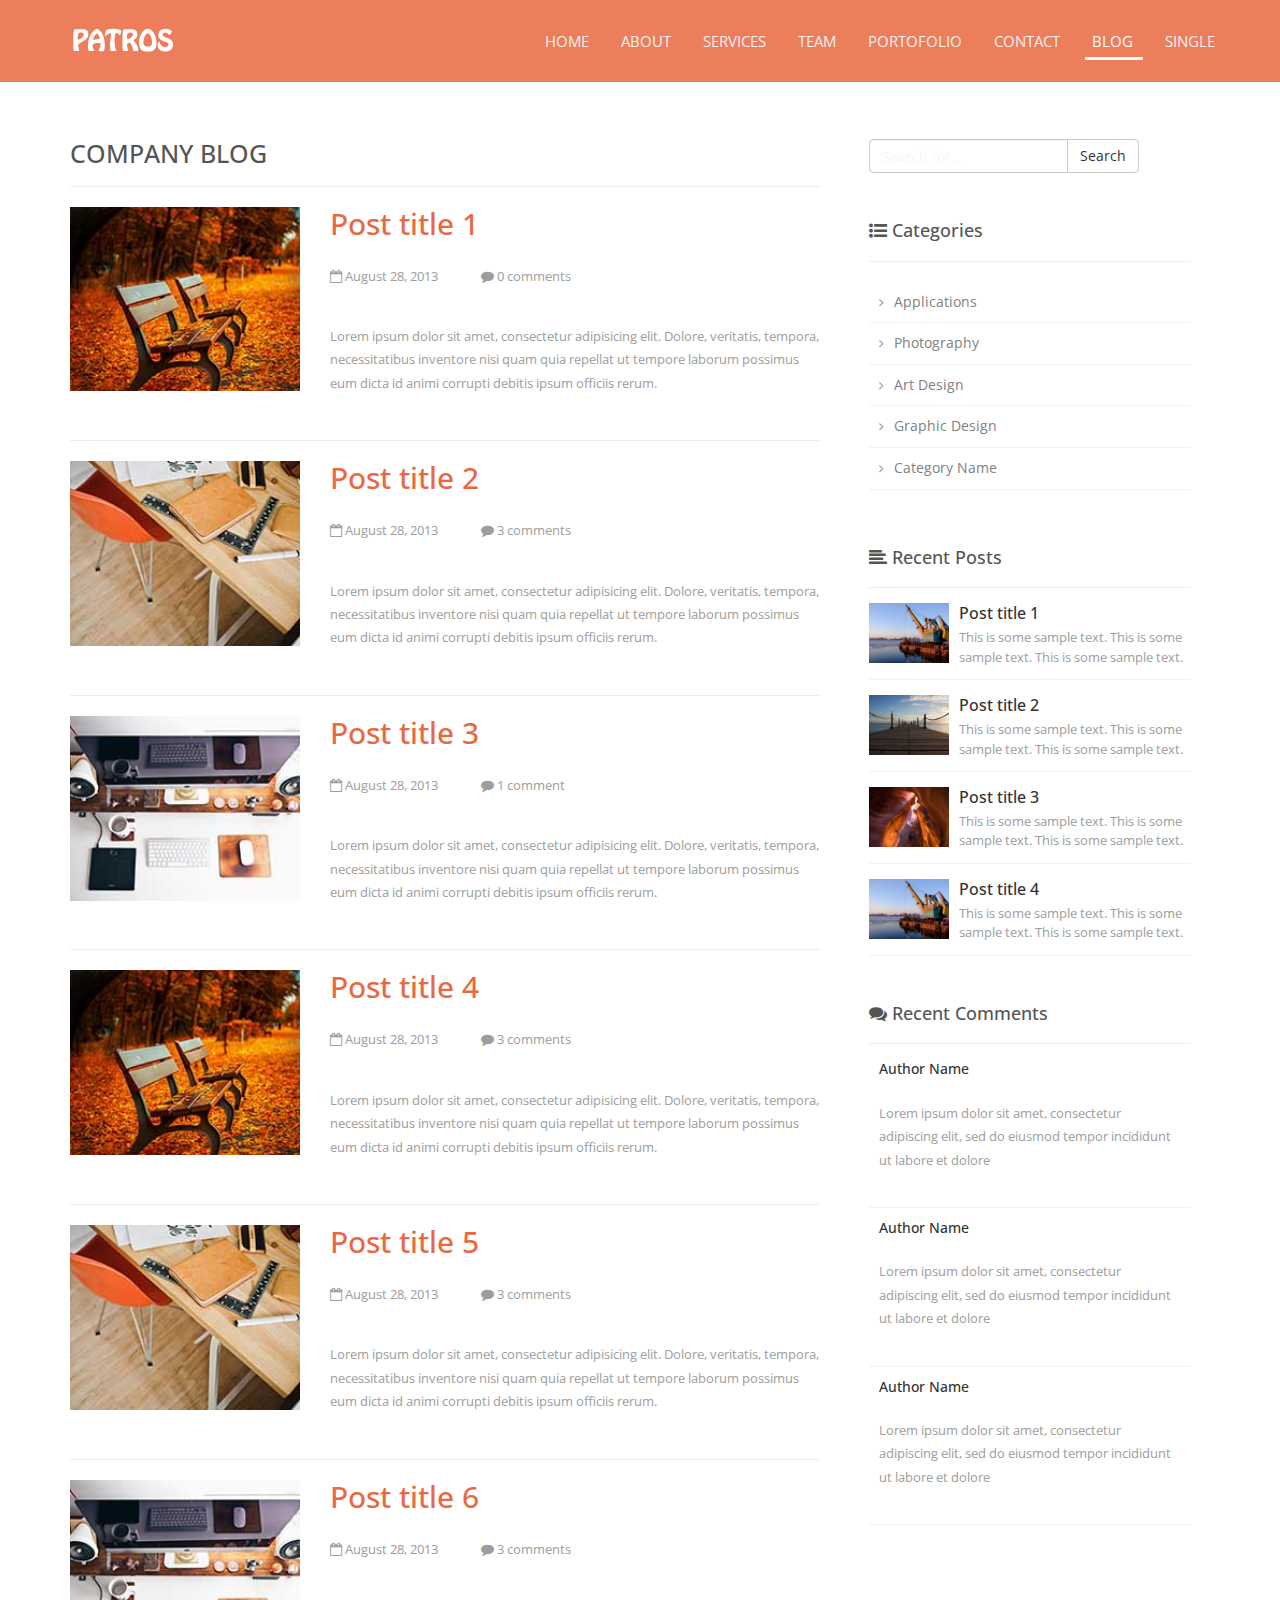
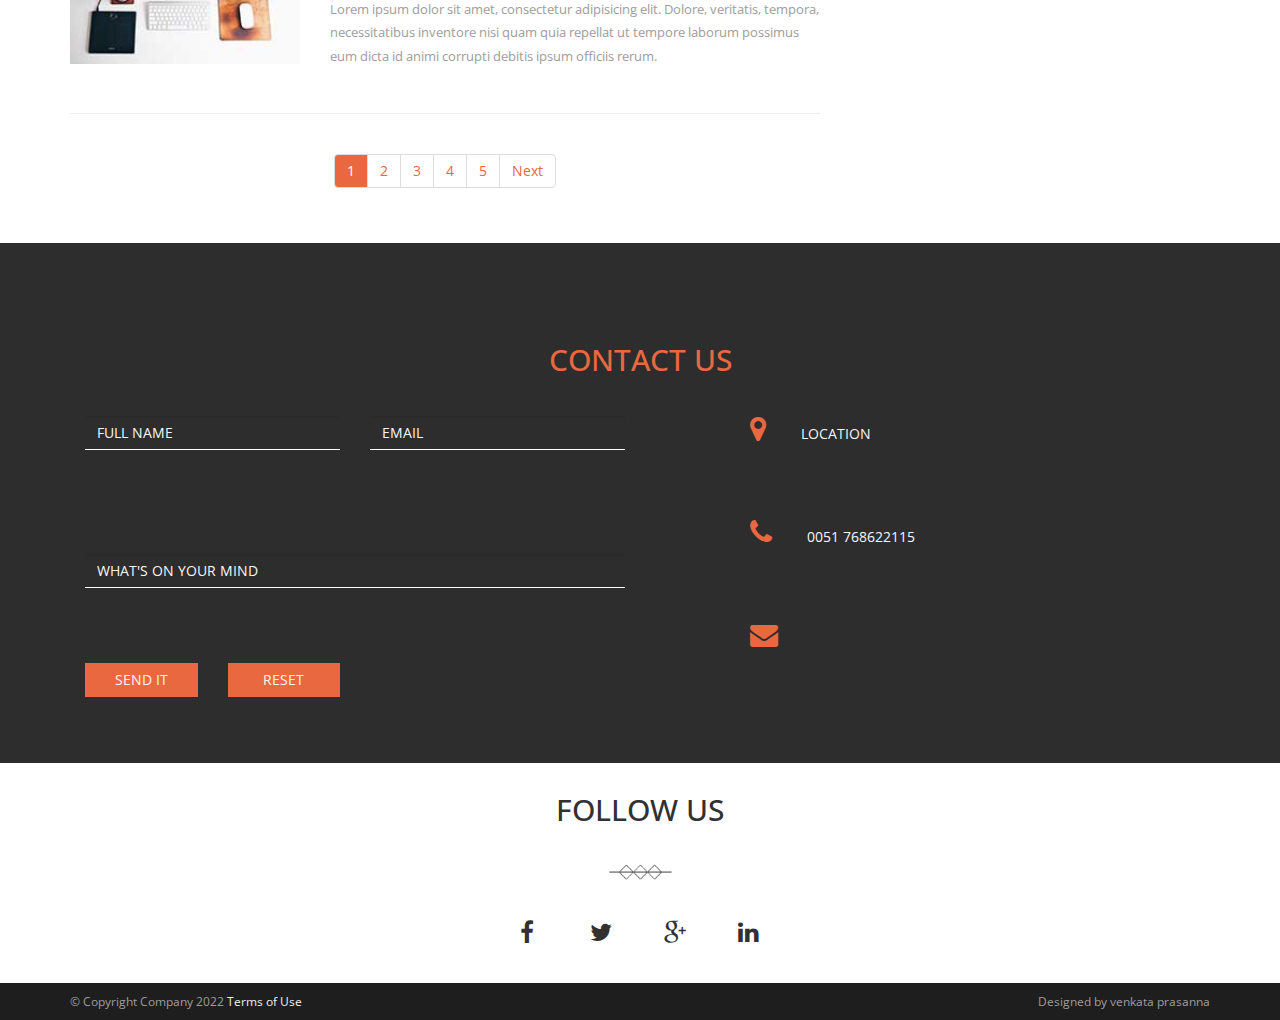
<file: blog.html>
<!DOCTYPE html>
<html lang="en">

	<head>
		<meta charset="utf-8">
		<meta http-equiv="X-UA-Compatible" content="IE=edge">
		<meta name="viewport" content="width=device-width, initial-scale=1">
		<meta name="description" content="">
		<meta name="author" content="">

        <title>PATROS - HTML5 FREE TEMPLATE</title>

        <!-- Bootstrap Core CSS -->

        <link href="css/bootstrap.min.css" rel="stylesheet">

        <!-- Custom Fonts -->
        <link href="font-awesome/css/font-awesome.min.css" rel="stylesheet" type="text/css">

        <!-- Custom CSS -->
		<link rel="stylesheet" href="css/patros.css" >
        
       

	</head>

	<body data-spy="scroll">
		<!-- Navigation -->
		<nav class="navbar navbar-inverse navbar-fixed-top">
			<div class="container">
				<div class="navbar-header">
					<button type="button" class="navbar-toggle" data-toggle="collapse" data-target="#bs-example-navbar-collapse-1">
						<span class="sr-only">Toggle navigation</span>
						<span class="icon-bar"></span>
						<span class="icon-bar"></span>
						<span class="icon-bar"></span>
					</button>
					<a class="navbar-brand" href="index.html"><img src="images/logo.png" alt="company logo"/></a>
				</div>
				<div class="collapse navbar-collapse" id="bs-example-navbar-collapse-1">
					<ul class="nav navbar-nav navbar-right custom-menu">
						<li><a href="index.html#home">Home</a></li>
						<li><a href="index.html#about">About</a></li>
						<li><a href="index.html#services">Services</a></li>
						<li><a href="index.html#meet-team">Team</a></li>
						<li><a href="index.html#portfolio1">Portofolio</a></li>
						<li><a href="index.html#contact">Contact</a></li>
						<li class="active"><a href="blog.html">Blog</a></li>
						<li><a href="single-post.html">Single</a></li>
					</ul>
				</div>
			</div>
		</nav>

		<!-- Page Content -->
		<section class="container blog">
			<div class="row">
		        <!-- Blog Column -->
		        <div class="col-md-8">
		            <h1 class="page-header sidebar-title">
		                Company Blog
		            </h1>
		            <!-- First Blog Post -->
		            <div class="row blogu">
		                <div class="col-sm-4 col-md-4 ">
		                    <div class="blog-thumb">
		                        <a href="single-post.html">
		                            <img class="img-responsive" src="images/blog-photo1.jpg" alt="photo">
		                        </a>
		                    </div>
		                </div>
		                <div class="col-sm-8 col-md-8">
		                    <h2 class="blog-title">
		                        <a href="single-post.html">Post title 1</a>
		                    </h2>
		                    <p><i class="fa fa-calendar-o"></i>  August 28, 2013 
		                        <span class="comments-padding"></span>
		                        <i class="fa fa-comment"></i> 0 comments
		                    </p>
		                    <p>Lorem ipsum dolor sit amet, consectetur adipisicing elit. Dolore, veritatis, tempora, necessitatibus inventore nisi quam quia repellat ut tempore laborum possimus eum dicta id animi corrupti debitis ipsum officiis rerum.</p>
		                </div>
		            </div>
		            <hr>
		            <!-- Second Blog Post -->
		            <div class="row">
		                <div class="col-sm-4 col-md-4">
		                    <div class="blog-thumb">
		                        <a href="single-post.html">
		                            <img class="img-responsive" src="images/blog-photo2.jpg" alt="photo">
		                        </a>
		                    </div>
		                </div>
		                <div class="col-sm-8 col-md-8">
		                    <h2 class="blog-title">
		                        <a href="single-post.html">Post title 2</a>
		                    </h2>
		                    <p><i class="fa fa-calendar-o"></i> August 28, 2013 
		                       <span class="comments-padding"></span>
		                       <i class="fa fa-comment"></i> 3 comments
		                    </p>
		                    <p>Lorem ipsum dolor sit amet, consectetur adipisicing elit. Dolore, veritatis, tempora, necessitatibus inventore nisi quam quia repellat ut tempore laborum possimus eum dicta id animi corrupti debitis ipsum officiis rerum.</p>
		                </div>
		            </div>
		            <hr>
		            <!-- Third Blog Post -->
		            <div class="row">
		                <div class="col-sm-4 col-md-4">
		                    <div class="blog-thumb">
		                        <a href="single-post.html">
		                        <img class="img-responsive" src="images/blog-photo3.jpg" alt="photo">
		                        </a>
		                    </div>
		                </div>
		                <div class="col-sm-8 col-md-8">
		                    <h2 class="blog-title">
		                        <a href="single-post.html">Post title 3</a>
		                    </h2>
		                    <p><i class="fa fa-calendar-o"></i>  August 28, 2013 
		                        <span class="comments-padding"></span>
		                        <i class="fa fa-comment"></i> 1 comment
		                    </p>
		                    <p>Lorem ipsum dolor sit amet, consectetur adipisicing elit. Dolore, veritatis, tempora, necessitatibus inventore nisi quam quia repellat ut tempore laborum possimus eum dicta id animi corrupti debitis ipsum officiis rerum.</p>
		                </div>
		            </div>
		            <hr>
		            <!-- Fourth Blog Post -->
		            <div class="row">
		                <div class="col-sm-4 col-md-4">
		                    <div class="blog-thumb">
		                        <a href="single-post.html">
		                            <img class="img-responsive" src="images/blog-photo1.jpg" alt="photo">
		                        </a>
		                    </div>
		                </div>
		                <div class="col-sm-8 col-md-8">
		                    <h2 class="blog-title">
		                        <a href="single-post.html">Post title 4</a>
		                    </h2>
		                    <p><i class="fa fa-calendar-o"></i> August 28, 2013 
		                       <span class="comments-padding"></span>
		                       <i class="fa fa-comment"></i> 3 comments
		                    </p>
		                    <p>Lorem ipsum dolor sit amet, consectetur adipisicing elit. Dolore, veritatis, tempora, necessitatibus inventore nisi quam quia repellat ut tempore laborum possimus eum dicta id animi corrupti debitis ipsum officiis rerum.</p>
		                </div>
		            </div>

		             <hr>
		            <!-- Fifth Blog Post -->
		            <div class="row">
		                <div class="col-sm-4 col-md-4">
		                    <div class="blog-thumb">
		                        <a href="single-post.html">
		                            <img class="img-responsive" src="images/blog-photo2.jpg" alt="photo">
		                        </a>
		                    </div>
		                </div>
		                <div class="col-sm-8 col-md-8">
		                    <h2 class="blog-title">
		                        <a href="single-post.html">Post title 5</a>
		                    </h2>
		                    <p><i class="fa fa-calendar-o"></i> August 28, 2013 
		                       <span class="comments-padding"></span>
		                       <i class="fa fa-comment"></i> 3 comments
		                    </p>
		                    <p>Lorem ipsum dolor sit amet, consectetur adipisicing elit. Dolore, veritatis, tempora, necessitatibus inventore nisi quam quia repellat ut tempore laborum possimus eum dicta id animi corrupti debitis ipsum officiis rerum.</p>
		                </div>
		            </div>

		             <hr>
		            <!-- Six Blog Post -->
		            <div class="row">
		                <div class="col-sm-4 col-md-4">
		                    <div class="blog-thumb">
		                        <a href="single-post.html">
		                            <img class="img-responsive" src="images/blog-photo3.jpg" alt="photo">
		                        </a>
		                    </div>
		                </div>
		                <div class="col-sm-8 col-md-8">
		                    <h2 class="blog-title">
		                        <a href="single-post.html">Post title 6</a>
		                    </h2>
		                    <p><i class="fa fa-calendar-o"></i> August 28, 2013 
		                       <span class="comments-padding"></span>
		                       <i class="fa fa-comment"></i> 3 comments
		                    </p>
		                    <p>Lorem ipsum dolor sit amet, consectetur adipisicing elit. Dolore, veritatis, tempora, necessitatibus inventore nisi quam quia repellat ut tempore laborum possimus eum dicta id animi corrupti debitis ipsum officiis rerum.</p>
		                </div>
		            </div>
		            


		            <hr>
		            <div class="text-center"> 
		                <ul class="pagination"> 
		                    <li class="active"> <a href="#">1</a> </li> 
		                    <li> <a href="#">2</a> </li> 
		                    <li> <a href="#">3</a> </li> 
		                    <li> <a href="#">4</a> </li> 
		                    <li> <a href="#">5</a> </li> 
		                    <li> <a href="#">Next</a> </li> 
		                </ul> 
		            </div>
		        </div>
		            <!-- Blog Sidebar Column -->
		            <aside class="col-md-4 sidebar-padding">
		                <div class="blog-sidebar">
		                    <div class="input-group searchbar">
		                        <input type="text" class="form-control searchbar" placeholder="Search for...">
		                        <span class="input-group-btn">
		                        <button class="btn btn-default" type="button">Search</button>
		                        </span>
		                    </div><!-- /input-group -->
		                </div>
		                <!-- Blog Categories -->
		                <div class="blog-sidebar">
		                    <h4 class="sidebar-title"><i class="fa fa-list-ul"></i> Categories</h4>
		                    <hr>
		                    <ul class="sidebar-list">
		                        <li><a href="#">Applications</a></li>
		                        <li><a href="#">Photography</a></li>
		                        <li><a href="#">Art Design</a></li>
		                        <li><a href="#">Graphic Design</a></li>
		                        <li><a href="#">Category Name</a></li>
		                    </ul>
		                </div>
		                <!-- Recent Posts -->
		                <div class="blog-sidebar">
		                    <h4 class="sidebar-title"><i class="fa fa-align-left"></i> Recent Posts</h4>
		                    <hr style="margin-bottom: 5px;">

		                    <div class="media">
		                        <a class="pull-left" href="#">
		                            <img class="img-responsive media-object" src="images/blog1.jpg" alt="Media Object">
		                        </a>
		                        <div class="media-body">
		                            <h4 class="media-heading"><a href="#">Post title 1</a></h4>
		                            This is some sample text. This is some sample text. This is some sample text.
		                        </div>
		                    </div>

		                    <div class="media">
		                        <a class="pull-left" href="#">
		                            <img class="img-responsive media-object" src="images/blog2.jpg" alt="Media Object">
		                        </a>
		                        <div class="media-body">
		                            <h4 class="media-heading"><a href="#">Post title 2</a></h4>
		                            This is some sample text. This is some sample text. This is some sample text.
		                        </div>
		                    </div>

		                    <div class="media">
		                        <a class="pull-left" href="#">
		                            <img class="img-responsive media-object" src="images/blog3.jpg" alt="Media Object">
		                        </a>
		                        <div class="media-body">
		                            <h4 class="media-heading"><a href="#">Post title 3</a></h4>
		                            This is some sample text. This is some sample text. This is some sample text.
		                        </div>
		                    </div>
		                    <div class="media">
		                        <a class="pull-left" href="#">
		                            <img class="img-responsive media-object" src="images/blog1.jpg" alt="Media Object">
		                        </a>
		                        <div class="media-body">
		                            <h4 class="media-heading"><a href="#">Post title 4</a></h4>
		                            This is some sample text. This is some sample text. This is some sample text.
		                        </div>
		                    </div>
		                </div>

		                <div class="blog-sidebar">
		                    <h4 class="sidebar-title"><i class="fa fa-comments"></i> Recent Comments</h4>
		                    <hr style="margin-bottom: 5px;">
		                     <ul class="sidebar-list">
		                        <li><h5 class="blog-title">Author Name</h5><p>Lorem ipsum dolor sit amet, consectetur adipiscing elit, sed do eiusmod tempor incididunt ut labore et dolore</p>
		                        </li>
		                        <li><h5 class="blog-title">Author Name</h5><p>Lorem ipsum dolor sit amet, consectetur adipiscing elit, sed do eiusmod tempor incididunt ut labore et dolore</p>
		                        </li>
		                        <li><h5 class="blog-title">Author Name</h5><p>Lorem ipsum dolor sit amet, consectetur adipiscing elit, sed do eiusmod tempor incididunt ut labore et dolore</p>
		                        </li>
							</ul>
						</div>

					</aside>
				</div>
		    </section>

        
		<section id="contact">
			<div class="container"> 
				<div class="row">
					<div class="col-md-12">
						<div class="col-lg-12">
							<div class="text-center color-elements">
							<h2>Contact Us</h2>
							</div>
						</div>
						<div class="col-lg-6 col-md-8">
							<form class="inline" id="contactForm" method="post" >
								<div class="row">
									<div class="col-sm-6 height-contact-element">
										<div class="form-group">
											<input type="text" name="first_name" class="form-control custom-labels" id="name" placeholder="FULL NAME" required data-validation-required-message="Please write your name!"/>
											<p class="help-block text-danger"></p>
										</div>
									</div>
									<div class="col-sm-6 height-contact-element">
										<div class="form-group">
											<input type="email" name="email" class="form-control custom-labels" id="email" placeholder="EMAIL" required data-validation-required-message="Please write your email!"/>
											<p class="help-block text-danger"></p>
										</div>
									</div>
									<div class="col-sm-12 height-contact-element">
										<div class="form-group">
											<input type="text" name="message" class="form-control custom-labels" id="message" placeholder="WHAT'S ON YOUR MIND" required data-validation-required-message="Please write a message!"/>
										</div>
									</div>
									<div class="col-sm-3 col-xs-6 height-contact-element">
										<div class="form-group">
											<input type="submit" class="btn btn-md btn-custom btn-noborder-radius" value="Send It"/>
										</div>
									</div>
									<div class="col-sm-3 col-xs-6 height-contact-element">
										<div class="form-group">
											<button type="button" class="btn btn-md btn-noborder-radius btn-custom" name="reset">RESET
											</button>
										</div>
									</div>
									<div class="col-sm-3 col-xs-6 height-contact-element">
										<div class="form-group">
											<div id="response_holder"></div>
										</div>
									</div>
									<div class="col-sm-12 contact-msg">
									<div id="success"></div>
									</div>
								</div>
							</form>
						</div>
						<div class="col-lg-5 col-md-3 col-lg-offset-1 col-md-offset-1">
							<div class="row">
								<div class="col-md-12 height-contact-element">
									<div class="form-group">
										<i class="fa fa-2x fa-map-marker"></i>
										<span class="text">LOCATION</span>
									</div>
								</div>
								<div class="col-md-12 height-contact-element">
									<div class="form-group">
										<i class="fa fa-2x fa-phone"></i>
										<span class="text">0051 768622115</span>
									 </div>
								 </div>
								<div class="col-md-12 height-contact-element">    
									<div class="form-group">
										<i class="fa fa-2x fa-envelope"></i>
										<span class="text"></span>
									</div>
								</div>
							</div>
						</div>
					</div>
				</div>
			</div>
		</section>

		<section id="follow-us">
			<div class="container"> 
				<div class="text-center height-contact-element">
					<h2>FOLLOW US</h2>
				</div>
				<img class="img-responsive displayed" src="images/short.png" alt="short" />
				<div class="text-center height-contact-element">
					<ul class="list-unstyled list-inline list-social-icons">
						<li class="active"><a href="#"><i class="fa fa-facebook social-icons"></i></a></li>
						<li><a href="#"><i class="fa fa-twitter social-icons"></i></a></li>
						<li><a href="#"><i class="fa fa-google-plus social-icons"></i></a></li>
						<li><a href="#"><i class="fa fa-linkedin social-icons"></i></a></li>
					</ul>
				</div>
			</div>
		</section>

		<footer id="footer">
			<div class="container">
				<div class="row myfooter">
					<div class="col-sm-6"><div class="pull-left">
					© Copyright Company 2022  <a href="#">Terms of Use</a>
					</div></div>
					<div class="col-sm-6">
						<div class="pull-right">Designed by venkata prasanna</div>
					</div>
				</div>
			</div>
		</footer>


        <!-- jQuery -->
        <script src="js/jquery.js"></script>
        <!-- Bootstrap Core JavaScript -->
        <script src="js/bootstrap.min.js"></script>


        <!--Jquery Smooth Scrolling-->
        <script>
            $(document).ready(function(){
                $('.custom-menu a[href^="#"], .intro-scroller .inner-link').on('click',function (e) {
                    e.preventDefault();

                    var target = this.hash;
                    var $target = $(target);

                    $('html, body').stop().animate({
                        'scrollTop': $target.offset().top
                    }, 900, 'swing', function () {
                        window.location.hash = target;
                    });
                });

                $('a.page-scroll').bind('click', function(event) {
                    var $anchor = $(this);
                    $('html, body').stop().animate({
                        scrollTop: $($anchor.attr('href')).offset().top
                    }, 1500, 'easeInOutExpo');
                    event.preventDefault();
                });

               $(".nav a").on("click", function(){
                     $(".nav").find(".active").removeClass("active");
                    $(this).parent().addClass("active");
            	});

                $('body').append('<div id="toTop" class="btn btn-primary color1"><span class="glyphicon glyphicon-chevron-up"></span></div>');
                    $(window).scroll(function () {
                        if ($(this).scrollTop() != 0) {
                            $('#toTop').fadeIn();
                        } else {
                            $('#toTop').fadeOut();
                        }
                    }); 
                $('#toTop').click(function(){
                    $("html, body").animate({ scrollTop: 0 }, 700);
                    return false;
                });

            });
        </script>

    </body>
</html>
</file>
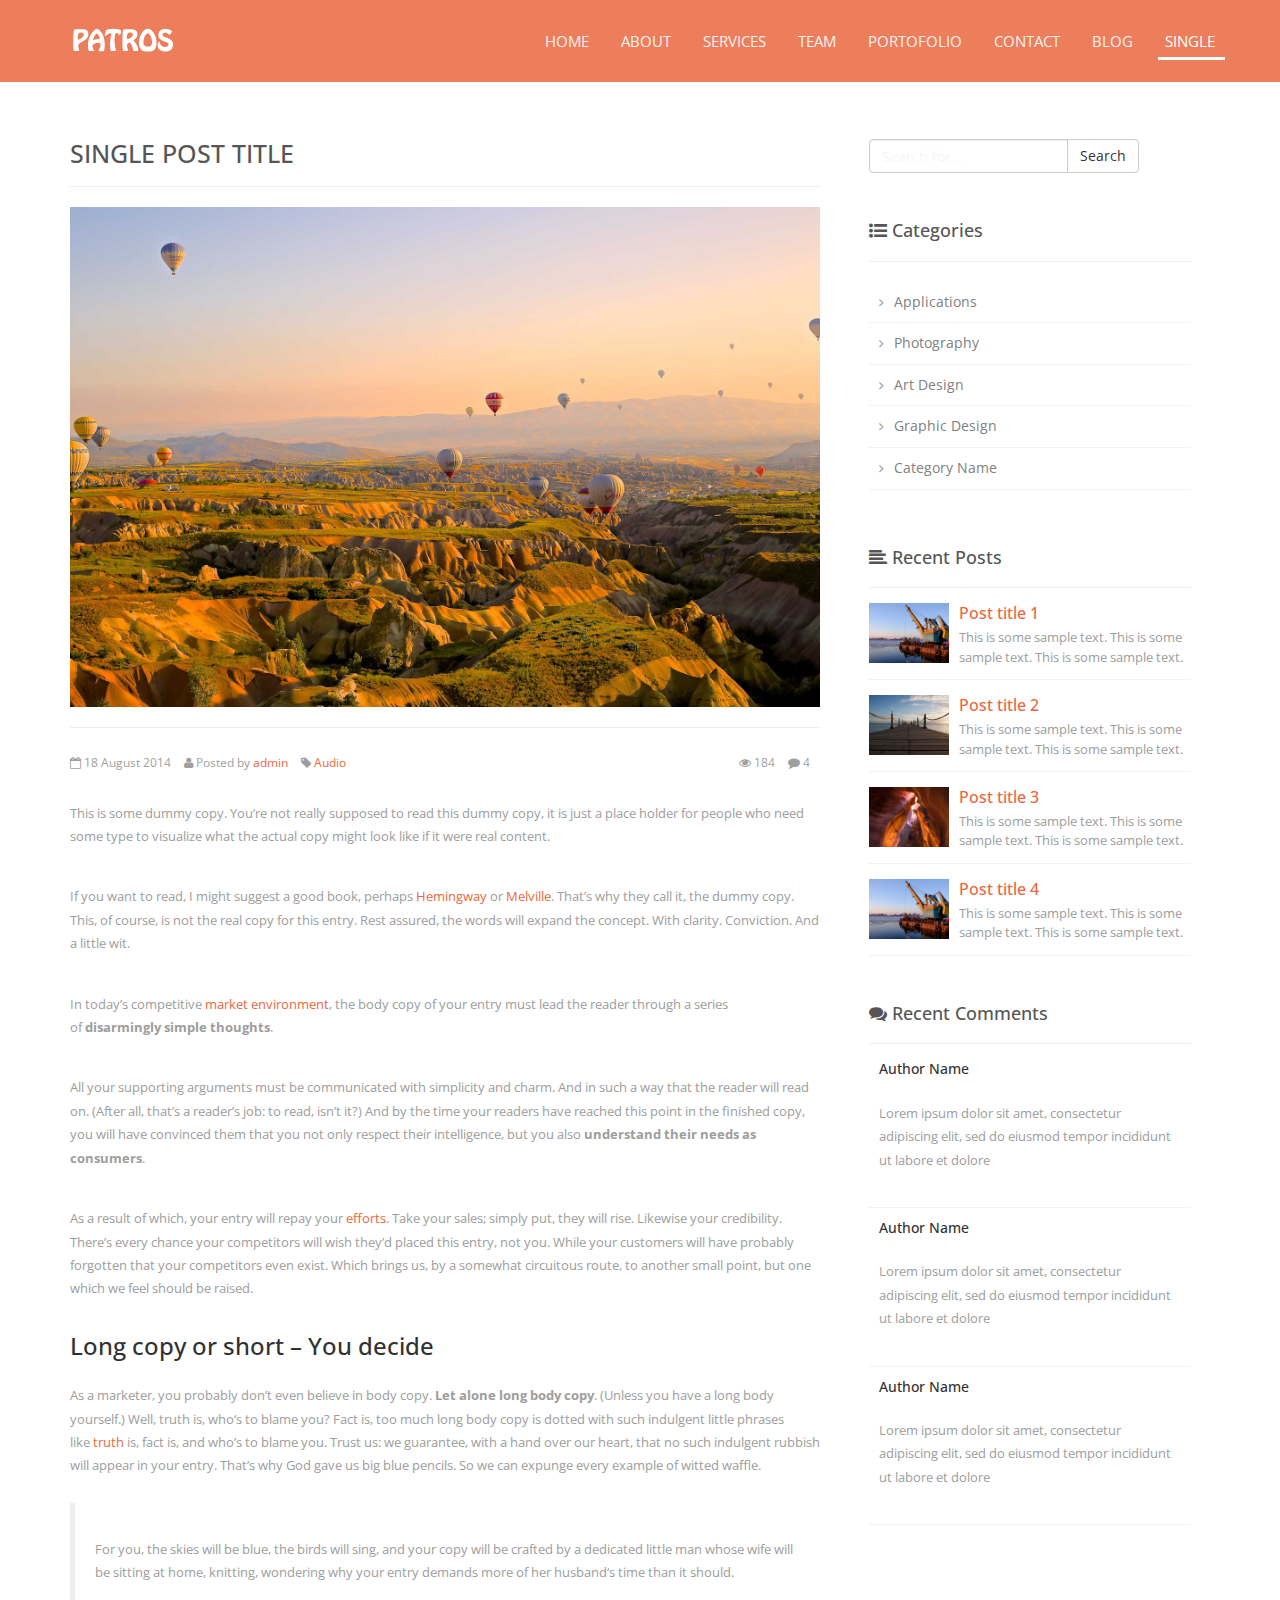
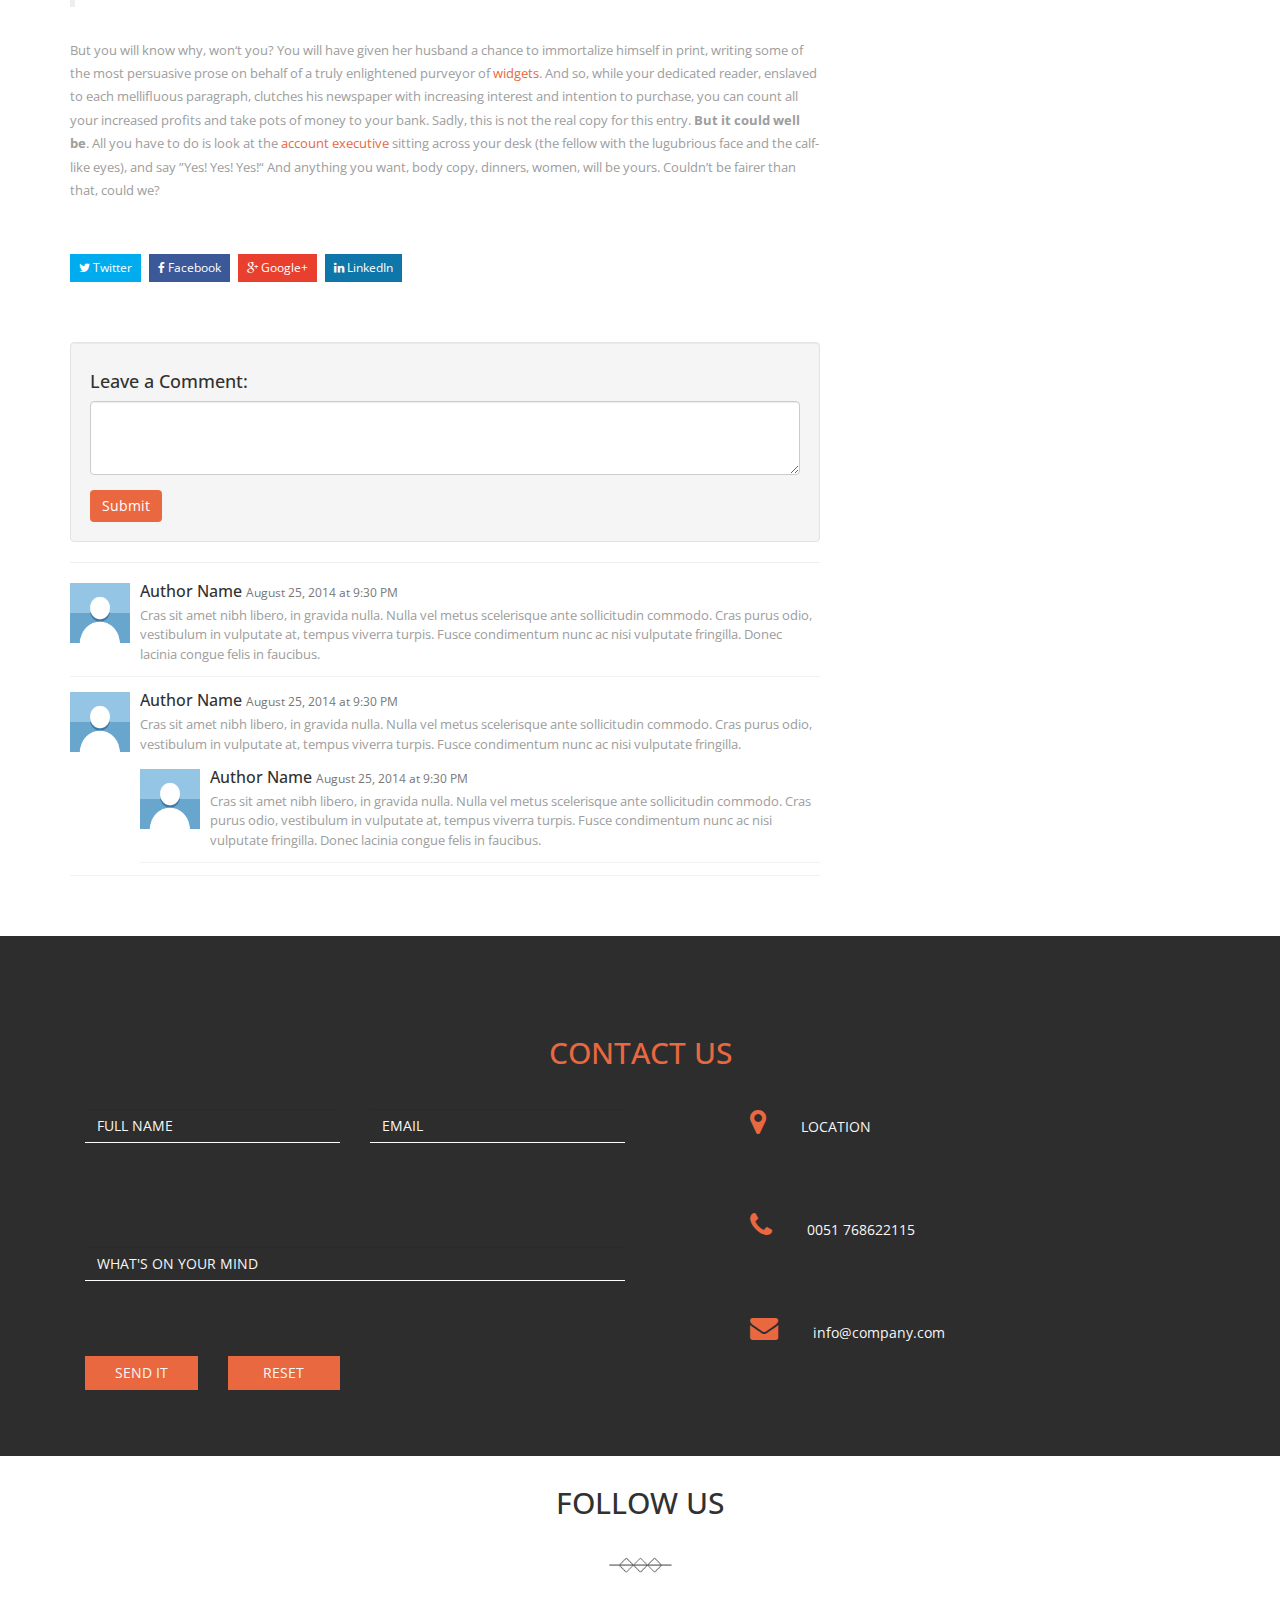
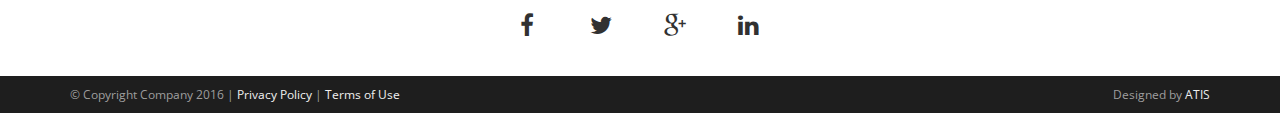
<file: single-post.html>
<!DOCTYPE html>
<html lang="en">

	<head>
		<meta charset="utf-8">
		<meta http-equiv="X-UA-Compatible" content="IE=edge">
		<meta name="viewport" content="width=device-width, initial-scale=1">
		<meta name="description" content="">
		<meta name="author" content="ATIS">

        <title>PATROS - HTML5 FREE TEMPLATE</title>

        <!-- Bootstrap Core CSS -->

        <link href="css/bootstrap.min.css" rel="stylesheet">

        <!-- Custom Fonts -->
        <link href="font-awesome/css/font-awesome.min.css" rel="stylesheet" type="text/css">

        <!-- Custom CSS -->
		<link rel="stylesheet" href="css/patros.css" >
        
        <!-- HTML5 Shim and Respond.js IE8 support of HTML5 elements and media queries -->
        <!-- WARNING: Respond.js doesn't work if you view the page via file:// -->
        <!--[if lt IE 9]>
            <script src="https://oss.maxcdn.com/libs/html5shiv/3.7.0/html5shiv.js"></script>
            <script src="https://oss.maxcdn.com/libs/respond.js/1.4.2/respond.min.js"></script>
            <![endif]-->

	</head>

    <body data-spy="scroll">
		<!-- Navigation -->
		<nav class="navbar navbar-inverse navbar-fixed-top">
			<div class="container">
				<div class="navbar-header">
					<button type="button" class="navbar-toggle" data-toggle="collapse" data-target="#bs-example-navbar-collapse-1">
						<span class="sr-only">Toggle navigation</span>
						<span class="icon-bar"></span>
						<span class="icon-bar"></span>
						<span class="icon-bar"></span>
					</button>
					<a class="navbar-brand" href="index.html"><img src="images/logo.png" alt="company logo"/></a>
				</div>
				<div class="collapse navbar-collapse" id="bs-example-navbar-collapse-1">
					<ul class="nav navbar-nav navbar-right custom-menu">
						<li><a href="index.html#home">Home</a></li>
						<li><a href="index.html#about">About</a></li>
						<li><a href="index.html#services">Services</a></li>
						<li><a href="index.html#meet-team">Team</a></li>
						<li><a href="index.html#portfolio1">Portofolio</a></li>
						<li><a href="index.html#contact">Contact</a></li>
						<li><a href="blog.html">Blog</a></li>
						<li class="active"><a href="single-post.html">Single</a></li>
					</ul>
				</div>
			</div>
		</nav>

    <!-- Page Content -->
	    <div class="container blog singlepost">
			<div class="row">
				<article class="col-md-8">
			        <h1 class="page-header sidebar-title">Single Post Title</h1>
			        <img src="images/unsplash1.jpg" class="img-responsive" alt="photo" />
			        <hr>
					<div class="row">
						<div class="col-md-12">
							<div class="entry-meta">
								 <span><i class="fa fa-calendar-o"></i> 18 August 2014</span>
								 <span><i class="fa fa-user"></i> Posted by <a href="#">admin</a></span>  
								 <span> <i class="fa fa-tag"></i> <a href="#" rel="tag">Audio</a></span>
								 <div class="pull-right"><span><i class="fa fa-eye"></i> 184</span> <span><i class="fa fa-comment"></i> 4</span></div>
							</div>
					</div>
					</div>
					<p>This is some dummy copy. You&rsquo;re not really supposed to read this dummy copy, it is just a place holder for people who need some type to visualize what the actual copy might look like if it were real content.</p>
					<p>If you want to read, I might suggest a good book, perhaps <a title="Hemingway" href="http://en.wikipedia.org/wiki/Ernest_Hemingway">Hemingway</a> or <a title="Melville" href="http://en.wikipedia.org/wiki/Herman_Melville">Melville</a>. That&rsquo;s why they call it, the dummy copy. This, of course, is not the real copy for this entry. Rest assured, the words will expand the concept. With clarity. Conviction. And a little wit.</p>
					<p>In today&rsquo;s competitive <a title="market environment" href="http://en.wikipedia.org/wiki/Market_environment">market environment</a>, the body copy of your entry must lead the reader through a series of <strong>disarmingly simple thoughts</strong>.</p>
					<p>All your supporting arguments must be communicated with simplicity and charm. And in such a way that the reader will read on. (After all, that&rsquo;s a reader&rsquo;s job: to read, isn&rsquo;t it?) And by the time your readers have reached this point in the finished copy, you will have convinced them that you not only respect their intelligence, but you also <strong>understand their needs as consumers</strong>.</p>
					<p>As a result of which, your entry will repay your <a title="writing" href="http://en.wikipedia.org/wiki/Writing">efforts</a>. Take your sales; simply put, they will rise. Likewise your credibility. There&rsquo;s every chance your competitors will wish they&rsquo;d placed this entry, not you. While your customers will have probably forgotten that your competitors even exist. Which brings us, by a somewhat circuitous route, to another small point, but one which we feel should be raised.</p>
					<h3>Long copy or short – You decide</h3>
					<p>As a marketer, you probably don&rsquo;t even believe in body copy. <strong>Let alone long body copy</strong>. (Unless you have a long body yourself.) Well, truth is, who&lsquo;s to blame you? Fact is, too much long body copy is dotted with such indulgent little phrases like <a title="truth" href="http://en.wikipedia.org/wiki/Truth">truth</a> is, fact is, and who&rsquo;s to blame you. Trust us: we guarantee, with a hand over our heart, that no such indulgent rubbish will appear in your entry. That&rsquo;s why God gave us big blue pencils. So we can expunge every example of witted waffle.</p>
					<blockquote>
					  <p>For you, the skies will be blue, the birds will sing, and your copy will be crafted by a dedicated little man whose wife will be sitting at home, knitting, wondering why your entry demands more of her husband&lsquo;s time than it should.</p>
					</blockquote>
					<p>But you will know why, won&lsquo;t you? You will have given her husband a chance to immortalize himself in print, writing some of the most persuasive prose on behalf of a truly enlightened purveyor of <a title="widgets" href="http://en.wikipedia.org/wiki/Widgets">widgets</a>. And so, while your dedicated reader, enslaved to each mellifluous paragraph, clutches his newspaper with increasing interest and intention to purchase, you can count all your increased profits and take pots of money to your bank. Sadly, this is not the real copy for this entry. <strong>But it could well be</strong>. All you have to do is look at the <a title="account executive" href="http://en.wikipedia.org/wiki/Account_executive">account executive</a> sitting across your desk (the fellow with the lugubrious face and the calf-like eyes), and say &rdquo;Yes! Yes! Yes!&ldquo; And anything you want, body copy, dinners, women, will be yours. Couldn&rsquo;t be fairer than that, could we?</p>

					<div class="mysharing">
					<!-- Twitter -->
					<a href="http://twitter.com/home?status=" title="Share on Twitter" target="_blank" class="btn btn-twitter"><i class="fa fa-twitter"></i> Twitter</a>
					 <!-- Facebook -->
					<a href="https://www.facebook.com/sharer/sharer.php?u=" title="Share on Facebook" target="_blank" class="btn btn-facebook"><i class="fa fa-facebook"></i> Facebook</a>
					<!-- Google+ -->
					<a href="https://plus.google.com/share?url=" title="Share on Google+" target="_blank" class="btn btn-googleplus"><i class="fa fa-google-plus"></i> Google+</a>
					<!-- LinkedIn --> 
					<a href="http://www.linkedin.com/shareArticle?mini=true" title="Share on LinkedIn" target="_blank" class="btn btn-linkedin"><i class="fa fa-linkedin"></i> LinkedIn</a>
					</div>

					<!-- Blog Comments -->
			        <div class="comments1">
						<div class="well">
							<h4>Leave a Comment:</h4>
							<form>
								<div class="form-group">
									<textarea class="form-control" rows="3"></textarea>
								</div>
								<button type="submit" class="btn btn-primary">Submit</button>
							</form>
						</div>
						<hr>
						<div class="media">
							<a class="pull-left" href="#">
							 	<img class="media-object" src="images/avatar1.png" alt="">
							</a>
							<div class="media-body">
								<h4 class="media-heading">Author Name
									<small>August 25, 2014 at 9:30 PM</small>
								</h4>
								Cras sit amet nibh libero, in gravida nulla. Nulla vel metus scelerisque ante sollicitudin commodo. Cras purus odio, vestibulum in vulputate at, tempus viverra turpis. Fusce condimentum nunc ac nisi vulputate fringilla. Donec lacinia congue felis in faucibus.
							</div>
						</div>
						<div class="media">
							<a class="pull-left" href="#">
							    <img class="media-object" src="images/avatar1.png" alt="">
							</a>
							<div class="media-body">
								<h4 class="media-heading">Author Name
									<small>August 25, 2014 at 9:30 PM</small>
								</h4>
								Cras sit amet nibh libero, in gravida nulla. Nulla vel metus scelerisque ante sollicitudin commodo. Cras purus odio, vestibulum in vulputate at, tempus viverra turpis. Fusce condimentum nunc ac nisi vulputate fringilla.
								<div class="media">
									<a class="pull-left" href="#">
										<img class="media-object" src="images/avatar1.png" alt="">
									</a>
									<div class="media-body">
										<h4 class="media-heading">Author Name
											<small>August 25, 2014 at 9:30 PM</small>
										</h4>
										Cras sit amet nibh libero, in gravida nulla. Nulla vel metus scelerisque ante sollicitudin commodo. Cras purus odio, vestibulum in vulputate at, tempus viverra turpis. Fusce condimentum nunc ac nisi vulputate fringilla. Donec lacinia congue felis in faucibus.
									</div>
								</div>
							</div>
						</div>
			        </div>
			    </article>
				<!-- Blog Sidebar Column -->
				<aside class="col-md-4 sidebar-padding">
					<div class="blog-sidebar">
						<div class="input-group searchbar">
							<input type="text" class="form-control searchbar" placeholder="Search for...">
							<span class="input-group-btn">
							<button class="btn btn-default" type="button">Search</button>
							</span>
						</div><!-- /input-group -->
					</div>
					<!-- Blog Categories -->
					<div class="blog-sidebar">
						<h4 class="sidebar-title"><i class="fa fa-list-ul"></i> Categories</h4>
						<hr>
						<ul class="sidebar-list">
							<li><a href="#">Applications</a></li>
							<li><a href="#">Photography</a></li>
							<li><a href="#">Art Design</a></li>
							<li><a href="#">Graphic Design</a></li>
							<li><a href="#">Category Name</a></li>
						</ul>
					</div>
					<!-- Recent Posts -->
					<div class="blog-sidebar">
					    <h4 class="sidebar-title"><i class="fa fa-align-left"></i> Recent Posts</h4>
					    <hr style="margin-bottom: 5px;">

					    <div class="media">
					        <a class="pull-left" href="#">
					            <img class="img-responsive media-object" src="images/blog1.jpg" alt="Media Object">
					        </a>
					        <div class="media-body">
					            <h4 class="media-heading"><a href="#">Post title 1</a></h4>
					            This is some sample text. This is some sample text. This is some sample text.
					        </div>
					    </div>

					    <div class="media">
					        <a class="pull-left" href="#">
					            <img class="img-responsive media-object" src="images/blog2.jpg" alt="Media Object">
					        </a>
					        <div class="media-body">
					            <h4 class="media-heading"><a href="#">Post title 2</a></h4>
					            This is some sample text. This is some sample text. This is some sample text.
					        </div>
					    </div>

					    <div class="media">
					        <a class="pull-left" href="#">
					            <img class="img-responsive media-object" src="images/blog3.jpg" alt="Media Object">
					        </a>
					        <div class="media-body">
					            <h4 class="media-heading"><a href="#">Post title 3</a></h4>
					            This is some sample text. This is some sample text. This is some sample text.
					        </div>
					    </div>
					    <div class="media">
					        <a class="pull-left" href="#">
					            <img class="img-responsive media-object" src="images/blog1.jpg" alt="Media Object">
					        </a>
					        <div class="media-body">
					            <h4 class="media-heading"><a href="#">Post title 4</a></h4>
					            This is some sample text. This is some sample text. This is some sample text.
					        </div>
					    </div>
					</div>

					<div class="blog-sidebar">
					    <h4 class="sidebar-title"><i class="fa fa-comments"></i> Recent Comments</h4>
					    <hr style="margin-bottom: 5px;">
					     <ul class="sidebar-list">
					        <li><h5 class="blog-title">Author Name</h5><p>Lorem ipsum dolor sit amet, consectetur adipiscing elit, sed do eiusmod tempor incididunt ut labore et dolore</p>
					        </li>
					        <li><h5 class="blog-title">Author Name</h5><p>Lorem ipsum dolor sit amet, consectetur adipiscing elit, sed do eiusmod tempor incididunt ut labore et dolore</p>
					        </li>
					        <li><h5 class="blog-title">Author Name</h5><p>Lorem ipsum dolor sit amet, consectetur adipiscing elit, sed do eiusmod tempor incididunt ut labore et dolore</p>
					        </li>
					    </ul>
					</div>

				</aside>
			</div>
	    </div>


<section id="contact">
			<div class="container"> 
				<div class="row">
					<div class="col-md-12">
						<div class="col-lg-12">
							<div class="text-center color-elements">
							<h2>Contact Us</h2>
							</div>
						</div>
						<div class="col-lg-6 col-md-8">
							<form class="inline" id="contactForm" method="post" >
								<div class="row">
									<div class="col-sm-6 height-contact-element">
										<div class="form-group">
											<input type="text" name="first_name" class="form-control custom-labels" id="name" placeholder="FULL NAME" required data-validation-required-message="Please write your name!"/>
											<p class="help-block text-danger"></p>
										</div>
									</div>
									<div class="col-sm-6 height-contact-element">
										<div class="form-group">
											<input type="email" name="email" class="form-control custom-labels" id="email" placeholder="EMAIL" required data-validation-required-message="Please write your email!"/>
											<p class="help-block text-danger"></p>
										</div>
									</div>
									<div class="col-sm-12 height-contact-element">
										<div class="form-group">
											<input type="text" name="message" class="form-control custom-labels" id="message" placeholder="WHAT'S ON YOUR MIND" required data-validation-required-message="Please write a message!"/>
										</div>
									</div>
									<div class="col-sm-3 col-xs-6 height-contact-element">
										<div class="form-group">
											<input type="submit" class="btn btn-md btn-custom btn-noborder-radius" value="Send It"/>
										</div>
									</div>
									<div class="col-sm-3 col-xs-6 height-contact-element">
										<div class="form-group">
											<button type="button" class="btn btn-md btn-noborder-radius btn-custom" name="reset">RESET
											</button>
										</div>
									</div>
									<div class="col-sm-3 col-xs-6 height-contact-element">
										<div class="form-group">
											<div id="response_holder"></div>
										</div>
									</div>
									<div class="col-sm-12 contact-msg">
									<div id="success"></div>
									</div>
								</div>
							</form>
						</div>
						<div class="col-lg-5 col-md-3 col-lg-offset-1 col-md-offset-1">
							<div class="row">
								<div class="col-md-12 height-contact-element">
									<div class="form-group">
										<i class="fa fa-2x fa-map-marker"></i>
										<span class="text">LOCATION</span>
									</div>
								</div>
								<div class="col-md-12 height-contact-element">
									<div class="form-group">
										<i class="fa fa-2x fa-phone"></i>
										<span class="text">0051 768622115</span>
									 </div>
								 </div>
								<div class="col-md-12 height-contact-element">    
									<div class="form-group">
										<i class="fa fa-2x fa-envelope"></i>
										<span class="text">info@company.com</span>
									</div>
								</div>
							</div>
						</div>
					</div>
				</div>
			</div>
		</section>

		<section id="follow-us">
			<div class="container"> 
				<div class="text-center height-contact-element">
					<h2>FOLLOW US</h2>
				</div>
				<img class="img-responsive displayed" src="images/short.png" alt="short" />
				<div class="text-center height-contact-element">
					<ul class="list-unstyled list-inline list-social-icons">
						<li class="active"><a href="#"><i class="fa fa-facebook social-icons"></i></a></li>
						<li><a href="#"><i class="fa fa-twitter social-icons"></i></a></li>
						<li><a href="#"><i class="fa fa-google-plus social-icons"></i></a></li>
						<li><a href="#"><i class="fa fa-linkedin social-icons"></i></a></li>
					</ul>
				</div>
			</div>
		</section>

		<footer id="footer">
			<div class="container">
				<div class="row myfooter">
					<div class="col-sm-6"><div class="pull-left">
					© Copyright Company 2016 | <a href="#">Privacy Policy</a> | <a href="#">Terms of Use</a>
					</div></div>
					<div class="col-sm-6">
						<div class="pull-right">Designed by <a href="http://www.atis.al">ATIS</a></div>
					</div>
				</div>
			</div>
		</footer>

        <!-- jQuery -->
        <script src="js/jquery.js"></script>
        <!-- Bootstrap Core JavaScript -->
        <script src="js/bootstrap.min.js"></script>

        <!--Jquery Smooth Scrolling-->
        <script>
            $(document).ready(function(){
                $('.custom-menu a[href^="#"], .intro-scroller .inner-link').on('click',function (e) {
                    e.preventDefault();

                    var target = this.hash;
                    var $target = $(target);

                    $('html, body').stop().animate({
                        'scrollTop': $target.offset().top
                    }, 900, 'swing', function () {
                        window.location.hash = target;
                    });
                });
            });
        </script>

        <script>
            $(".nav a").on("click", function(){
                     $(".nav").find(".active").removeClass("active");
                    $(this).parent().addClass("active");
            });
        </script>

        <script>
        //jQuery for page scrolling feature - requires jQuery Easing plugin
            $(function() {
                $('a.page-scroll').bind('click', function(event) {
                    var $anchor = $(this);
                    $('html, body').stop().animate({
                        scrollTop: $($anchor.attr('href')).offset().top
                    }, 1500, 'easeInOutExpo');
                    event.preventDefault();
                });
            });
        </script>

        <script>
            $(document).ready(function(){
                $('body').append('<div id="toTop" class="btn btn-primary color1"><span class="glyphicon glyphicon-chevron-up"></span></div>');
                    $(window).scroll(function () {
                        if ($(this).scrollTop() != 0) {
                            $('#toTop').fadeIn();
                        } else {
                            $('#toTop').fadeOut();
                        }
                    }); 
                $('#toTop').click(function(){
                    $("html, body").animate({ scrollTop: 0 }, 700);
                    return false;
                });
            });
        </script>

    </body>
</html>
</file>
<file: css/patros.css>
@import url(//fonts.googleapis.com/css?family=Open+Sans:300italic,400italic,600italic,700italic,400,300,600,700);

.cb-slideshow, .cb-slideshow:after { position:absolute; width:100%; height:100%; top: 0px; left: 0px; z-index: 0; background-color:#131313;
}
.cb-slideshow li span { width: 100%; height: 100%; position: absolute; top: 0px; left: 0px; color: transparent;background-size: cover;
    background-repeat: none; opacity: 0; z-index: 0; -webkit-backface-visibility: hidden; -webkit-animation: imageAnimation 36s linear infinite 0s;
    -moz-animation: imageAnimation 36s linear infinite 0s; -o-animation: imageAnimation 36s linear infinite 0s; -ms-animation: imageAnimation 36s linear infinite 0s;
    animation: imageAnimation 36s linear infinite 0s; }
.cb-slideshow li div { z-index: 1000; position: absolute; bottom: 30px; left: 0px; width: 100%; text-align: center; opacity: 0; color: #fff;
    -webkit-animation: titleAnimation 36s linear infinite 0s; -moz-animation: titleAnimation 36s linear infinite 0s; -o-animation: titleAnimation 36s linear infinite 0s;
    -ms-animation: titleAnimation 36s linear infinite 0s; animation: titleAnimation 36s linear infinite 0s; }
.cb-slideshow li div h3 { font-family: 'Open Sans'; font-size: 70px; padding-left: 20px; line-height: 50px; color:#E96840; }
.cb-slideshow h3,.cb-slideshow h4{ margin-bottom: 15%; }
.cb-slideshow li:nth-child(1) span { background-image: url(../images/unsplash1.jpg); }
.cb-slideshow li:nth-child(2) span { background-image: url(../images/unsplash2.jpg); -webkit-animation-delay: 6s; -moz-animation-delay: 6s;
    -o-animation-delay: 6s; -ms-animation-delay: 6s; animation-delay: 6s; }
.cb-slideshow li:nth-child(3) span { background-image: url(../images/unsplash3.jpg); -webkit-animation-delay: 12s; -moz-animation-delay: 12s;
    -o-animation-delay: 12s; -ms-animation-delay: 12s; animation-delay: 12s; }
.cb-slideshow li:nth-child(4) span { background-image: url(../images/unsplash4.jpg); -webkit-animation-delay: 18s; -moz-animation-delay: 18s;
    -o-animation-delay: 18s; -ms-animation-delay: 18s; animation-delay: 18s; }
.cb-slideshow li:nth-child(5) span { background-image: url(../images/unsplash5.jpg); -webkit-animation-delay: 24s; -moz-animation-delay: 24s;
    -o-animation-delay: 24s; -ms-animation-delay: 24s; animation-delay: 24s; }
.cb-slideshow li:nth-child(6) span { background-image: url(../images/unsplash6.jpg); -webkit-animation-delay: 30s; -moz-animation-delay: 30s;
    -o-animation-delay: 30s; -ms-animation-delay: 30s; animation-delay: 30s; }
.cb-slideshow li:nth-child(2) div { -webkit-animation-delay: 6s; -moz-animation-delay: 6s; -o-animation-delay: 6s; -ms-animation-delay: 6s;
    animation-delay: 6s; }
.cb-slideshow li:nth-child(3) div { -webkit-animation-delay: 12s; -moz-animation-delay: 12s; -o-animation-delay: 12s; -ms-animation-delay: 12s; animation-delay: 12s; }
.cb-slideshow li:nth-child(4) div { -webkit-animation-delay: 18s; -moz-animation-delay: 18s; -o-animation-delay: 18s; -ms-animation-delay: 18s; animation-delay: 18s; }
.cb-slideshow li:nth-child(5) div { -webkit-animation-delay: 24s; -moz-animation-delay: 24s; -o-animation-delay: 24s; -ms-animation-delay: 24s; animation-delay: 24s; }
.cb-slideshow li:nth-child(6) div { -webkit-animation-delay: 30s; -moz-animation-delay: 30s; -o-animation-delay: 30s; -ms-animation-delay: 30s; animation-delay: 30s; }
/* Animation for the slideshow images */
@-webkit-keyframes imageAnimation { 0% { opacity: 0; -webkit-animation-timing-function: ease-in; } 8% { opacity: 1; -webkit-animation-timing-function: ease-out; } 17% { opacity: 1 } 25% { opacity: 0 } 100% { opacity: 0 } }
@-moz-keyframes imageAnimation { 0% { opacity: 0;  -moz-animation-timing-function: ease-in; } 8% { opacity: 1; -moz-animation-timing-function: ease-out; } 17% { opacity: 1 } 25% { opacity: 0 } 100% { opacity: 0 } }
@-o-keyframes imageAnimation { 0% { opacity: 0; -o-animation-timing-function: ease-in; } 8% { opacity: 1; -o-animation-timing-function: ease-out; } 17% { opacity: 1 } 25% { opacity: 0 } 100% { opacity: 0 } }
@-ms-keyframes imageAnimation { 0% { opacity: 0; -ms-animation-timing-function: ease-in; } 8% { opacity: 1; -ms-animation-timing-function: ease-out; } 17% { opacity: 1 } 25% { opacity: 0 } 100% { opacity: 0 } }
@keyframes imageAnimation { 0% { opacity: 0; animation-timing-function: ease-in; } 8% { opacity: 1; animation-timing-function: ease-out; }
    17% { opacity: 1 } 25% { opacity: 0 } 100% { opacity: 0 } }
/* Animation for the title */
@-webkit-keyframes titleAnimation { 0% { opacity: 0 } 8% { opacity: 1 } 17% { opacity: 1 } 19% { opacity: 0 } 100% { opacity: 0 } }
@-moz-keyframes titleAnimation { 0% { opacity: 0 } 8% { opacity: 1 } 17% { opacity: 1 } 19% { opacity: 0 } 100% { opacity: 0 } }
@-o-keyframes titleAnimation { 0% { opacity: 0 } 8% { opacity: 1 } 17% { opacity: 1 } 19% { opacity: 0 } 100% { opacity: 0 } }
@-ms-keyframes titleAnimation { 0% { opacity: 0 } 8% { opacity: 1 } 17% { opacity: 1 } 19% { opacity: 0 } 100% { opacity: 0 } }
@keyframes titleAnimation { 0% { opacity: 0 } 8% { opacity: 1 } 17% { opacity: 1 } 19% { opacity: 0 } 100% { opacity: 0 } }
/* Show at least something when animations not supported */
.no-cssanimations .cb-slideshow li span{ opacity: 1; }

@media screen and (max-width: 1140px) { .cb-slideshow li div h3 { font-size: 140px } }
@media screen and (max-width: 600px) { .cb-slideshow li div h3 { font-size: 60px } }
@media screen and (min-width: 600px) { .cb-slideshow li div h3 { font-size: 70px;line-height: 60px; text-align: center;} }
img.displayed { display: block; margin-left: auto; margin-right: auto; background-color: transparent;}
.scroll-filter{background-color: rgba(0,0,0,0.5);} .intro-scroller { position: absolute; left: 0px; text-align: center; z-index: 9999;
width: 100%; bottom:20px; }
.intro-scroller p{color:#fff;}
.scroll-down{ background-color: #1E1E1E; width:100%; height:60px; position:center; text-align:center; }
.custom-scroll{ color:#fff; }
.mouse-icon { border: 2px solid; border-radius: 15px; bottom: 70px; height: 50px; left: 0; margin: 0 auto; position: absolute; right: 0;
width: 27px; cursor: pointer; -webkit-transition: all .3s linear; -moz-transition: all .3s linear; -ms-transition: all .3s linear; -o-transition: all .3s linear; transition: all .3s linear; }
.mouse-icon:hover {opacity: 0.3 !important;-webkit-transition: all .3s;-moz-transition: all .3s;-ms-transition: all .3s;-o-transition: all .3s;transition: all .3s;}
.mouse-icon .wheel { -webkit-animation: 1.7s ease 0s normal none infinite magic-mouse-icon; -moz-animation: 1.7s ease 0s normal none infinite magic-mouse-icon; -o-animation: 1.7s ease 0s normal none infinite magic-mouse-icon; animation: 1.7s ease 0s normal none infinite magic-mouse-icon; border-radius: 30%; background: #fff; height: 12px; left: 0; margin-left: auto; margin-right: auto;
margin-top: 6px; right: 0; width: 5px; }
a.inner-link { color: #fff; text-decoration: none; }
.cb-slideshow li span{ filter: brightness(40%); -webkit-filter: brightness(40%); -moz-filter: brightness(40%); -o-filter: brightness(40%); -ms-filter: brightness(40%); }
@media only screen and (max-width:767px) { .mouse-icon { bottom:10px; } .cb-slideshow li div h3 { font-size:30px; } }
body { color: #313131; font-family: 'Open Sans'; }
::-moz-selection { background: #E96840;color:#fff; }
::-webkit-selection { background: #E96840;color:#fff; }
::selection { background: #E96840;color:#fff;} 
html, body { height: 100%; }
a{color:#E96840;text-decoration:none}
a:focus,a:hover{color:#313131;text-decoration:none;}
.img-portfolio { margin-bottom: 30px; }
.img-hover:hover { opacity: 0.8; }
header.carousel { height: 100%; max-height: 650px; }
header.carousel .item, header.carousel .item.active, header.carousel .carousel-inner { height: 100%; }
header.carousel .fill2 { width: 100%; height: 100%; background-position: center; background-size: cover; background-color: #1B2D2D; }
header.carousel .fill { width: 100%; height: 100%; background-position: center; background-size: cover; background-color:#E96840; }
.error-404 { font-size: 100px; }
.price { display: block; font-size: 50px; line-height: 50px;}
.price sup { top: -20px; left: 2px; font-size: 20px; }
.period { display: block; font-style: italic; }
footer { background-color: #1E1E1E; width:100%; display:block; color:#f7f7f7; }
@media(max-width:991px) {.customer-img, .img-related { margin-bottom: 30px; } }
@media(max-width:767px) {.img-portfolio { margin-bottom: 15px;} header.carousel .carousel { height: 70%; } }
.height-contact-element {margin:30px 0;} 
.carousel-indicators-size{width:15px;height:15px;}
.custom-container{height:300px;}
.custom-labels{background-color:transparent;border-radius:0px; border:0px; border-bottom: 1px solid white}
.btn-noborder-radius{border-radius:0px;}
.menu-border-bottom{background-color:transparent;border-bottom:2px solid white;}
.color-elements{color:#E96840;}
.custom-menu li{font-size: 12px;padding:0px 0px;}
.btn-custom, .btn-custom:active,.btn-custom:focus, .btn-custom:hover{background-color:#E96840;border-color:#E96840}
#about {padding: 80px 0px 40px 0px;/*background-image:url("../images/background.jpg");background-repeat:repeat;*/}
#products {padding-top:80px;}
#contact {padding-top:80px;}
#location {padding-top:50px;}
#bloghome {padding-top:80px; padding-bottom:20px;}
#contact {padding-top:80px;}
.homeport1 { margin-top:20px; }
.homeport2 { margin-top:40px; }
.orangeback{ background-color: #E96840 }
#about p{color:#313131;line-height: 1.8em;
    font-size: 14px;}
.prodmap{margin-right:0px;  margin-left:0px;  position: relative;}
#contact {background-color:#2D2D2D;color:#f7f7f7;}
#contact .fa{padding-right: 31px; color:#E96840 ;}
span.text a{
	color:#fff;
}
span.text a:hover{
	text-decoration:underline;
}
#follow-us {height:220px;}
#myCarousel li{transform:rotateZ(45deg);}
#footer {width:100%;font-size:12px;color:#1E1E1E;}
.social-icons{color:#313131;font-size:24px; padding:0;}
.list-social-icons {display: inline-block; vertical-align: middle;}
.list-social-icons li {margin: 0px 15px;width: 40px;height: 40px;text-align: center;line-height: 40px;border-radius: 50%;-webkit-transition: all 0.4s ease;-moz-transition: all 0.4s ease;-o-transition: all 0.4s ease;transition: all 0.4s ease;}
.list-social-icons li:hover {background:#E96840;}
.list-social-icons li:hover .social-icons {color:#f7f7f7;}
.list-social-icons li:active .social-icons {background:#E96840;}
.blog{padding-top:100px;}
.pagination {
    margin: 20px 0 50px !important;
}    
.sidebar-padding{padding-top: 20px;}
.blog-title{margin-top: 0;}
.blog-title a{color:#E96840; -webkit-transition: all .3s;-moz-transition: all .3s;-ms-transition: all .3s;-o-transition: all .3s;transition: all .3s;}
.blog-title a:hover{color:#555;text-decoration: none;}
.sidebar-title{color:#555;}
.pagination>li>a{color:#E96840;}
.pagination>.active>a{background-color: #E96840;border-color:#E96840; color:white;}
.pagination>li>a:hover {color:#313131;}
.blog-thumb{width:100%;position: relative;display:block;}
.blog-thumb a{position: relative; display:block;}
.blog-thumb a img{ width: 100%; display: block; max-width: 100%; height: auto;}
.blog-thumb a .hover-zoom{  position: absolute; display: block; top: 50%; left: 50%; margin-top: -16px; margin-left: -16px; background: url(../images/zoom-icon.png) no-repeat center center; z-index: 10; width: 32px; height: 32px; -moz-transform: rotate(0deg); -o-transform: rotate(0deg); -webkit-transform: rotate(0deg); -ms-transform: rotate(0deg); transform: rotate(0deg); -webkit-opacity: 0; -moz-opacity: 0;
  opacity: 0; filter: alpha(opacity=0); -moz-transition: all .8s cubic-bezier(0.175, 0.885, 0.320, 1.275); -o-transition: all .8s cubic-bezier(0.175, 0.885, 0.320, 1.275); -webkit-transition: all .8s cubic-bezier(0.175, 0.885, 0.320, 1.275); transition: all .8s cubic-bezier(0.175, 0.885, 0.320, 1.275); }
.blog-thumb a:after { content: ''; display: block; position: absolute; left: 0; right: 0; top: 0; bottom: 0; background: rgba(48, 54, 65, 0.5); z-index: 5; -webkit-border-radius: 3px; -webkit-background-clip: padding-box; -moz-border-radius: 3px; -moz-background-clip: padding;
  border-radius: 3px; background-clip: padding-box; -webkit-opacity: 0; -moz-opacity: 0; opacity: 0; filter: alpha(opacity=0);  -moz-transition: all 0.5s; -o-transition: all 0.5s; -webkit-transition: all 0.5s; transition: all 0.5s; }
.blog-sidebar{min-height: 20px;padding: 19px;}
@media(max-width: 991px){.blog-sidebar{ margin: 0 auto;}}
.blog-sidebar h4:hover{color:#E96840;-webkit-transition: all .3s;-moz-transition: all .3s;-ms-transition: all .3s;-o-transition: all .3s;transition: all .3s; }
.sidebar-list{padding-left: 0px;}
.sidebar-list li>h5{margin-top:2px;}
.blog-sidebar ul>li{border-bottom: 1px solid #f2f2f2;  display: block; padding: 10px 10px;}
.blog-sidebar ul>li>a{text-decoration: none;color:gray;}
.blog-sidebar ul>li>a:hover{color:#E96840;-webkit-transition: all .3s;-moz-transition: all .3s;-ms-transition: all .3s;-o-transition: all .3s;transition: all .3s;}
.blog-sidebar ul>li>a:before{  display: inline-block;content: '\f105';font-family: 'FontAwesome';font-size: 13px;color: #999999;margin-right: 10px;}
.comments-padding{padding-left:40px;}
.hr-post{border-bottom: 1px solid #2f2f2f;width:100px;}
.btn-custom  {width:100%;background-color:#E96840;border:1px solid #E96840;text-transform: uppercase;-webkit-transition: all 0.2s ease;-moz-transition: all 0.2s ease;-o-transition: all 0.2s ease;transition: all 0.2s ease;}
.btn-custom:hover {background-color:transparent;border:1px solid #E96840;color:#fff;}
textarea:focus, input[type="text"]:focus, input[type="password"]:focus, input[type="datetime"]:focus, input[type="datetime-local"]:focus, input[type="date"]:focus, input[type="month"]:focus, input[type="time"]:focus, input[type="week"]:focus, input[type="number"]:focus, 
input[type="email"]:focus, input[type="url"]:focus, input[type="search"]:focus, input[type="tel"]:focus, input[type="color"]:focus, 
.uneditable-input:focus {   border-color: none;  box-shadow: none;  outline: 0 none; }
select:focus {outline-color: transparent;}
.form-control{color:#f7f7f7;}
.form-control::-moz-placeholder{color:#f7f7f7;opacity:1}.form-control:-ms-input-placeholder{color:#f7f7f7;}.form-control::-webkit-input-placeholder{color:#f7f7f7;}
.form-control:focus{border-color:#E96840;outline:0;-webkit-box-shadow:inset 0 1px 1px rgba(0,0,0,.075),0 0 8px rgba(102,175,233,.6);box-shadow:inset 0 1px 1px rgba(0,0,0,.075),0 0 8px rgba(102,175,233,.6)}
img.displayed{display: block;margin-left: auto;margin-right: auto;background-color:transparent;}
.img-products{position:center;}
.navbar-inverse { background-color: #E96840; opacity:0.85; font-size:15px; padding-top:16px;  padding-bottom:16px }
.navbar-inverse .navbar-nav>li>a{font-size: 15px;-webkit-transition: all .3s;-moz-transition: all .3s;-ms-transition: all .3s;-o-transition: all .3s;transition: all .3s; ;}
.navbar-inverse .navbar-nav>li>a { color:#efefef; padding-bottom:6px; padding-right:10px; }
.navbar-inverse .navbar-nav li { margin-left:15px; text-transform: uppercase; }
.navbar-inverse .navbar-nav>.active>a, .navbar-inverse .navbar-nav>.active>a:focus, .navbar-inverse .navbar-nav>.active>a:hover
{ color: #fff; background-color: transparent; border-bottom: 3px solid #FFF;  margin-bottom: 0px;-webkit-transition:0.5s; transition: 0.5s; transition-timing-function: ease; }
.navbar-inverse .navbar-nav>li>a:hover { color:#FFF; border-bottom: 3px solid #FFF;-webkit-transition:0.5s; transition: 0.5s; transition-timing-function: ease; }
.navbar-inverse .navbar-nav>li>a:active { border-bottom: 3px solid #FFF;-webkit-transition:0.5s; transition: 0.5s; transition-timing-function: ease; }
.navbar-inverse { border:none; }
.navbar-brand img{ margin-top:-5px; }
@media only screen and (max-width:767px) { .navbar-collapse{ border:none; } .navbar-inverse .navbar-nav>.active>a, .navbar-inverse .navbar-nav>.active>a:focus, .navbar-inverse .navbar-nav>.active>a:hover { border:none; } .navbar-inverse .navbar-nav>li { border-bottom:1px solid #bd502f; } .navbar-inverse .navbar-nav>li:hover { border-bottom:1px solid #FFF;-webkit-transition:0.5s; transition: 0.5s; transition-timing-function: ease; } .navbar-inverse .navbar-nav>li>a:hover { color:#FFF; border:none; } }
 .carousel-caption{position:absolute;right:15%;top:-40px;left:15%;z-index:10;padding-bottom:20px;color:#313131;text-align:center;text-shadow:0 0px 0px rgba(0,0,0,.6)}
 .carousel-caption .btn{text-shadow:none}
 @media screen and (min-width:768px){.carousel-control .glyphicon-chevron-left,.carousel-control .glyphicon-chevron-right,.carousel-control .icon-next,.carousel-control .icon-prev{width:30px;height:30px;margin-top:-15px;font-size:30px}.carousel-control .glyphicon-chevron-left,.carousel-control .icon-prev{margin-left:-15px}.carousel-control .glyphicon-chevron-right,.carousel-control .icon-next{margin-right:-15px} .carousel-caption{right:20%;left:20%;padding-bottom:30px} }
@media only screen and (max-width:767px) {.height-contact-element {margin:25px 0;} }
@media only screen and (max-width:767px) {.padding-contact-element {padding-left:15px;} }
#bloghome a { color:#E96840; }
#bloghome p, p{ padding:12px 0px; font-size: 13px;
    line-height: 1.8em;}
#bloghome a:hover { color:#555; text-decoration: none; }
#bloghome img:hover { filter: brightness(70%); -webkit-filter: brightness(70%); -moz-filter: brightness(70%); -o-filter: brightness(70%);
    -ms-filter: brightness(70%);-webkit-transition:0.5s; transition: 0.5s; transition-timing-function: ease; }
.mouse-icon { background: none; border: 2px solid; border-radius: 15px; bottom: 0px; height: 44px; left: 0; margin: 0 auto; position: absolute; right: 0; width: 30px; cursor: pointer; -webkit-transition: all .3s linear; -moz-transition: all .3s linear; -ms-transition: all .3s linear; -o-transition: all .3s linear; transition: all .3s linear; }
.mouse-icon:hover{ opacity: 0.8 !important; -webkit-transition: all .3s linear; -moz-transition: all .3s linear; -ms-transition: all .3s linear; -o-transition: all .3s linear; transition: all .3s linear; }
.mouse-icon .wheel { -webkit-animation: 1.7s ease 0s normal none infinite magic-mouse-icon; -moz-animation: 1.7s ease 0s normal none infinite magic-mouse-icon; -o-animation: 1.7s ease 0s normal none infinite magic-mouse-icon; animation: 1.7s ease 0s normal none infinite magic-mouse-icon; border-radius: 30%; background:#fff; height: 12px; left: 0; margin-left: auto; margin-right: auto; margin-top: 6px; right: 0; width: 6px; }
@-moz-keyframes magic-mouse-icon { 0% { margin-top: 6px; opacity: 0;} 30% { opacity: 1;} 100% { margin-top: 18px; opacity: 0;} }
@-webkit-keyframes magic-mouse-icon { 0% { margin-top: 6px; opacity: 0;} 30% { opacity: 1;} 100% { margin-top: 18px; opacity: 0;} }
@-o-keyframes magic-mouse-icon { 0% { margin-top: 6px; opacity: 0;} 30%  { opacity: 1;} 100% { margin-top: 18px; opacity: 0;} }
@keyframes magic-mouse-icon { 0%   { margin-top: 6px; opacity: 0;} 30%  { opacity: 1;} 100% { margin-top: 18px; opacity: 0;} }
.navbar-inverse .navbar-toggle:focus, .navbar-inverse .navbar-toggle:hover { background-color: #bd502f; }
.homeservices1 { padding-top:40px; margin-bottom:40px; }
.homeservices1 a { color:#efefef; }
.homeservices1 a:hover { color:#FFF; text-decoration: none; }
#services{ padding-top:60px; }
#services p{ color:#efefef;font-size: 13px;
    line-height: 1.5em;}
#services img { -webkit-filter: grayscale(1); filter: grayscale(1); }
#services img:hover { -webkit-filter: grayscale(0); filter: grayscale(0); -webkit-transition:0.5s;transition: 0.5s; transition-timing-function: ease; }
#services h2 { color:#FFF; }
.centerim{ text-align:center; font-size:40px; margin: 10px auto; color:#b9b9b9;}
.centerim:hover{ color:#2D2D2D;}
.fa-lg { font-size:70px; min-height:150px; }
.fa-lg:hover { font-size:70px;  }
.fa-stack-1x { color:#EFEFEF; -webkit-transition:0.5s; transition: 0.5s; }
.fa-stack-1x:hover { -webkit-transition-timing-function: linear; transition-timing-function: linear; zoom: 1.1; -ms-zoom: 1.1; -webkit-zoom: 1.1; -moz-transform: scale(1.1);}
.fa-circle { color:transparent; border: 1px solid #EFEFEF; border-radius: 50%; }
.centerim > a:hover > i{ color:#FFF;}
.blog-thumb a > img { -webkit-transition:0.5s; transition: 0.5s; }
.blog-thumb a:hover > img {filter: brightness(70%) !important;  -webkit-filter: brightness(70%); -moz-filter: brightness(70%); -o-filter: brightness(70%); -ms-filter: brightness(70%); -webkit-transform: translate3d(10px,0,0); transform: translate3d(10px,0,0); }
.searchbar { max-width: 270px; }
.media-object { max-width: 80px; }
.media-body { color:#9d9d9d;font-size: 13px;line-height:1.5em;}
.media-heading a { color:#313131; font-size:16px; }
.media-heading a:hover { color:#E96840; text-decoration: none; }
.media { border-bottom: 1px solid #f2f2f2; padding-bottom:12px; }
.media a:hover > img { filter: brightness(70%) !important;  -webkit-filter: brightness(70%); -moz-filter: brightness(70%); -o-filter: brightness(70%); -ms-filter: brightness(70%);-webkit-transition:0.5s; transition: 0.5s; transition-timing-function: ease; }
.pagination>.active>a, .pagination>.active>a:focus, .pagination>.active>a:hover, .pagination>.active>span, .pagination>.active>span:focus, .pagination>.active>span:hover {	background-color:#E96840; border-color: #ddd; }
 .page-header { font-size: 25px; padding-bottom:18px; text-transform: uppercase; }
.myfooter { color: #9d9d9d;	padding:10px 0px;}
.myfooter a { color: #efefef; padding:10px 0px; -webkit-transition:0.5s; transition: 0.5s;  }
.myfooter a:hover {	color: #E96840; padding:12px 0px; text-decoration: none; -webkit-transition-timing-function: linear; transition-timing-function: linear;}
.singlepost { margin-bottom:60px; }
.singlepost a{ color:#E96840;}
.singlepost a:hover {color:#9d9d9d;}
.entry-meta { padding:6px 0px; color:#9f9f9f; font-size:12px;}
.entry-meta span { margin-right:10px; }
.entry-meta a { color:#E96840; }
.entry-meta a:hover { color:#313131; text-decoration: none; }
@media only screen and (min-width:767px){.entry-meta { color:#9f9f9f; font-size:12px; } .entry-meta span { color:#9f9f9f; font-size:12px; } }
.singlepost img:hover { filter: brightness(70%) !important;  -webkit-filter: brightness(70%); -moz-filter: brightness(70%); -o-filter: brightness(70%); -ms-filter: brightness(70%);-webkit-transition:0.5s;  transition: 0.5s; transition-timing-function: ease; cursor: pointer; }
.btn-twitter { background: #00acee; border-radius: 0; color: #fff }
.btn-twitter:link, .btn-twitter:visited { color: #fff }
.btn-twitter:active, .btn-twitter:hover { background: #0087bd; color: #fff }
.btn-facebook { background: #3b5998; border-radius: 0; color: #fff}
.btn-facebook:link, .btn-facebook:visited { color: #fff }
.btn-facebook:active, .btn-facebook:hover { background: #30477a; color: #fff }
.btn-googleplus { background: #e93f2e; border-radius: 0; color: #fff }
.btn-googleplus:link, .btn-googleplus:visited { color: #fff }
.btn-googleplus:active, .btn-googleplus:hover { background: #ba3225; color: #fff }
.btn-stumbleupon { background: #f74425; border-radius: 0; color: #fff }
.btn-stumbleupon:link, .btn-stumbleupon:visited { color: #fff }
.btn-stumbleupon:active, .btn-stumbleupon:hover { background: #c7371e; color: #fff }
.btn-linkedin { background: #0e76a8; border-radius: 0; color: #fff }
.btn-linkedin:link, .btn-linkedin:visited { color: #fff }
.btn-linkedin:active, .btn-linkedin:hover { background: #0b6087; color: #fff }
.btn-sitename { background-color: #000; border-radius: 0; color: #fff }
.btn-sitename:link, .btn-sitename:visited { color: #fff }
.btn-sitename:active, .btn-sitename:hover { background-color: #000; color: #fff }
.mysharing { margin-top:40px; }
.mysharing .btn { font-size:12px; padding: 4px 8px; margin-right:4px; }
.comments1 { margin-top:60px; }
.comments1 .media-heading  { color:#313131; font-size:16px; }
.comments1 .media-object { max-width: 60px; }
.btn-primary { background-color: #E96840;  border:none; }
.btn-primary:hover { background-color: #2D2D2D;-webkit-transition:0.5s; transition: 0.5s; transition-timing-function: ease; }
@media only screen and (min-width:768px) and (max-width: 980px) { 
.navbar-inverse .navbar-nav>.active>a, .navbar-inverse .navbar-nav>.active>a:focus, .navbar-inverse .navbar-nav>.active>a:hover {
 font-size:14px; } .navbar-inverse .navbar-nav>li>a { font-size:13px; margin-right:3px; padding-left:5px; padding-right: 5px; } }
@media only screen and (max-width:767px) { .searchbar { max-width: 100%; } .navbar-inverse .navbar-toggle { border-color:#e6e6e6; } .portfolio-item { margin-bottom:30px; } }
#toTop{ position: fixed; bottom: 38px; right: 10px;	cursor: pointer; display: none; }
.color1 { background-color: #505050; }
.color1:hover { background-color: #353535; }
a, a:visited, a:focus, a:active, a:hover{ outline:0 none !important; }
.homeport1 figure {	position: relative;	float: left; overflow: hidden; margin: 10px 1%; 	min-width: 100%; max-height: 360px;
	width: 48%;	background: #3085a3; text-align: center; cursor: pointer; }
.homeport1 figure img {	position: relative;	display: block;	min-height: 100%; max-width: 100%; opacity: 0.8; }
.homeport1 figure figcaption { padding: 2em; color: #fff; text-transform: uppercase; font-size: 1.25em;	-webkit-backface-visibility: hidden;
	backface-visibility: hidden; }
.homeport1 figure figcaption::before, .homeport1 figure figcaption::after {	pointer-events: none; }
.homeport1 figure figcaption, .homeport1 figure figcaption > a { position: absolute; top: 0; left: 0; width: 100%; height: 100%;}
.homeport1 figure figcaption > a { z-index: 1000; text-indent: 200%; white-space: nowrap; font-size: 0;	opacity: 0; }
.homeport1 figure h2 { word-spacing: -0.05em; font-weight: 400;	font-size:19px; }
.homeport1 figure h2 span {	font-weight: 800; }
.homeport1 figure h2, .homeport1 figure p {	margin: 0; }
.homeport1 figure p { letter-spacing: 1px;	font-size: 68.5%; }
figure.effect-oscar { background: -webkit-linear-gradient(45deg, #22682a 0%, #9b4a1b 40%, #3a342a 100%); background: linear-gradient(45deg, #22682a 0%,#9b4a1b 40%,#3a342a 100%); }
figure.effect-oscar img { opacity: 0.9;	-webkit-transition: opacity 0.35s; transition: opacity 0.35s; }
figure.effect-oscar figcaption { padding: 3em; background-color: rgba(58,52,42,0.7); -webkit-transition: background-color 0.35s; transition: background-color 0.35s; }
figure.effect-oscar figcaption::before { position: absolute; top: 30px;	right: 30px; bottom: 30px; left: 30px; border: 1px solid #fff;
	content: ''; }
figure.effect-oscar h2 { margin: 20% 0 10px 0; -webkit-transition: -webkit-transform 0.35s;	transition: transform 0.35s; -webkit-transform: translate3d(0,100%,0);	transform: translate3d(0,100%,0); }
figure.effect-oscar figcaption::before, figure.effect-oscar p { opacity: 0;	-webkit-transition: opacity 0.35s, -webkit-transform 0.35s;
	transition: opacity 0.35s, transform 0.35s;	-webkit-transform: scale(0); transform: scale(0);}
figure.effect-oscar:hover h2 { -webkit-transform: translate3d(0,0,0); transform: translate3d(0,0,0); }
figure.effect-oscar:hover figcaption::before, figure.effect-oscar:hover p {	opacity: 1;	-webkit-transform: scale(1); transform: scale(1); }
figure.effect-oscar:hover figcaption { background-color: rgba(58,52,42,0); }
figure.effect-oscar:hover img {	opacity: 0.4; }
#bloghome .btn-primary { color:#FFF; font-size:15px; padding: 8px 14px;}
#bloghome .btn-primary:hover { color:#FFF; }
.hvr-bounce-to-bottom { display: inline-block; vertical-align: middle; -webkit-transform: translateZ(0); transform: translateZ(0);
  box-shadow: 0 0 1px rgba(0, 0, 0, 0);  -webkit-backface-visibility: hidden;  backface-visibility: hidden;  -moz-osx-font-smoothing: grayscale;  position: relative;  -webkit-transition-property: color;  transition-property: color;  -webkit-transition-duration: 0.5s;
  transition-duration: 0.5s; }
.hvr-bounce-to-bottom:before { content: ""; position: absolute;  z-index: -1; top: 0; left: 0; right: 0; bottom: 0; background: #2D2D2D;
  -webkit-transform: scaleY(0);  transform: scaleY(0);  -webkit-transform-origin: 50% 0;  transform-origin: 50% 0;  -webkit-transition-property: transform;  transition-property: transform;  -webkit-transition-duration: 0.5s;  transition-duration: 0.5s;  -webkit-transition-timing-function: ease-out; transition-timing-function: ease-out; }
.hvr-bounce-to-bottom:hover, .hvr-bounce-to-bottom:focus, .hvr-bounce-to-bottom:active { color: white; }
.hvr-bounce-to-bottom:hover:before, .hvr-bounce-to-bottom:focus:before, .hvr-bounce-to-bottom:active:before { -webkit-transform: scaleY(1); transform: scaleY(1); -webkit-transition-timing-function: cubic-bezier(0.52, 1.64, 0.37, 0.66); transition-timing-function: cubic-bezier(0.52, 1.64, 0.37, 0.66); }
#map-canvas {width: 100%; height: 400px;line-height: 2em;}
#contactpage .form-control { color:#3d3d3d; }
#contactpage h2 { margin:40px 0; }
#page1 {padding: 80px 0px 40px 0px;}
#portfolio1 {padding-top:80px; margin-bottom: 80px; clear:both; display: block; }
#meet-team { padding-top:80px;}
#meet-team ul {text-align: center;}
#meet-team li{ display: inline-block; margin-right:24px; font-size:18px; }
#meet-team .teamspace{ margin-top:30px; }
#meet-team  .team-img img { filter: grayscale(1); -webkit-filter: grayscale(1); -moz-filter: grayscale(1); -o-filter: grayscale(1); -ms-filter: grayscale(1); -webkit-transition:0.8s; transition: 0.8s; }
#meet-team  .team-img img:hover { filter: grayscale(0); -webkit-filter: grayscale(0); -moz-filter: grayscale(0); -o-filter: grayscale(0); -ms-filter: grayscale(0); -webkit-transition:0.8s; transition: 0.8s; cursor: pointer; }
 /*portfolio*/
.port2 { margin:0px;  padding:0px;  max-width: 100%; }
.port3 { width: 33%; min-width: 240px; display: inline-block; margin:0px 0px 7px 0px;  padding:0px; }
.port3 img { width: 99%; min-width: 240px; max-width:380px; cursor: pointer;}
.port3 img:hover { filter: brightness(70%) !important;  -webkit-filter: brightness(70%); -moz-filter: brightness(70%); -o-filter: brightness(70%); -ms-filter: brightness(70%);-webkit-transition:0.5s; transition: 0.5s; transition-timing-function: ease; }
ul.nav-pills  { text-align: center; margin: 25px auto 20px auto; width: auto; display: table; }
.nav-pills>li { float:none; text-align: center; display: table-cell; margin:0px; vertical-align: bottom; }
.nav-pills>li a { color:#333; border-radius:0px; text-align: center; font-weight: bold; padding: 10px 8px; border-bottom: 2px solid #E96840; }
.nav>li>a:focus, .nav>li>a:hover { color:#FFF; background-color: #E96840; }
.nav-pills>li.active>a, .nav-pills>li.active>a:focus, .nav-pills>li.active>a:hover { background-color: #E96840; color:#FFF; }
.nav-pills>li+li { margin:0px; }
.modal-dialog { height: 100%; width: 100%; display: flex; align-items: center; }
.modal-content { margin: 0 auto;  max-width: 80%;  max-height: 80%; }
.nav li a { text-transform: uppercase; }
#about h2, #services h2, #bloghome h2, #meet-team h2, #portfolio1 h2, #contact h2, #home h3 { text-transform: uppercase; }
@media screen and (max-width: 768px) {
.navbar-inverse .navbar-nav li { margin-right:5px; margin-left:5px;}
.team-img img { margin-left:auto; margin-right:auto; width:90%; }
.port3 { width: 99%; min-width: 240px; display: inline-block; margin:0px 0px 7px 0px; padding:0px; }
.port3 img { width: 100%; min-width: none; max-width:none; cursor: pointer;}
}
@media (max-width:1024px){
.cb-slideshow li div h3 {
    font-size: 55px;
}
.cb-slideshow li div {
    bottom:60px;
}
.cb-slideshow h3{
    margin-bottom: 10%;
}
}
@media (max-width:768px){
.cb-slideshow li div h3 {
    font-size:45px;
}
.cb-slideshow li div {
    bottom:50px;
}
.cb-slideshow h3{
    margin-bottom:5%;
}
header.carousel {
    max-height: 500px;
}
.col-md-3.portfolio-item {
    width: 50%;
    float: left;
}
}
@media (max-width:736px){
.cb-slideshow li div {
    bottom:30px;
}	
}
@media (max-width:667px){
.cb-slideshow li div {
    bottom:20px;
}	
.cb-slideshow li div h3 {
    font-size:25px;
}
.cb-slideshow h4 {
    margin-bottom: 13%;
}
}
@media (max-width:640px){
.cb-slideshow li div h3 {
    font-size:25px;
}
.cb-slideshow li div {
    bottom:50px;
}
}
@media (max-width:600px){
.cb-slideshow li div {
    bottom:30px;
}	
.cb-slideshow li div h3 {
    font-size:25px;
}
.cb-slideshow h4 {
    margin-bottom: 13%;
}
}
@media (max-width:568px){
.cb-slideshow li div {
    bottom:20px;
}	
.cb-slideshow li div h3 {
    font-size:25px;
}
.cb-slideshow h4 {
    margin-bottom: 13%;
}
}
@media (max-width:480px){
.cb-slideshow li div h3 {
    font-size: 22px;
    line-height:30px;
    margin:0;
}
.col-md-3.portfolio-item {
    width:100%;
    float:none;
}
.cb-slideshow li div {
    bottom:40px;
} 
.nav-pills>li a {
    padding: 4px 6px;
    font-size: 11px;
} 
.col-md-4.col-sm-12.col-xs-12.portfolio-item {
    padding: 0;
}
.team-img img {
   width: 100%;
}
.cb-slideshow h4 {
    margin-bottom: 20%;
}
.navbar-inverse {
    padding-top: 5px;
    padding-bottom: 5px;
}  
.h2, h2 {
    font-size: 20px;
}
#about {
    padding: 30px 0px 0 0px;
}
#bloghome {
    padding-top:20px;
    padding-bottom: 0;
}
#portfolio1 {
    padding-top: 10px;
    margin-bottom: 0;
}    
div#map-canvas-holder {
    height: 200px !important;
}
.form-control {
   font-size: 11px !important;
}  
#contact .fa {
    padding-right: 15px;
}  
header.carousel {
    max-height:320px;
}
ul.cb-slideshow h4{
	font-size:15px;
	margin:1;
}
.cb-slideshow h3{
    margin-bottom:5%;
}
#about p {
    font-size: 13px;
}
#services {
    padding-top: 15px;
}
.list-social-icons li {
    margin: 0px 5px;
}
#meet-team {
    padding-top:10px;
}
#follow-us {
    height: 160px;
}
.page-header {
    font-size: 18px;
    padding-bottom: 10px;
}
#bloghome p, p {
    padding: 0px 0px;
}
.sidebar-padding {
    padding: 0;
}
#contact {
    padding-top: 20px;
}
.col-lg-6.col-md-8 {
    padding: 0;
}
.height-contact-element {
    margin: 10px 0 0 0;
}
.h3, h3 {
    font-size: 18px;
}
.mysharing {
    margin-top: 20px;
}
.mysharing .btn {
    font-size: 11px;
    padding: 4px 3px;
    margin-right: 0;
}
.comments1 {
    margin-top: 20px;
}
.well {
   padding: 8px;
}
.blog-sidebar {
    padding: 10px;
}
.singlepost {
    margin-bottom: 20px;
}
.blog {
    padding-top: 50px;
}
}

@media screen and (min-width: 769px) and (max-width: 1140px) {
.port3 { width: 49.5%; min-width: 240px; padding:0px; }
.port3 img { width: 100%;  min-width: none; max-width:475px; cursor: pointer; }
}
.nav-pills .active { background-color: #E96840; color:#FFF; }
.contact-msg { line-height:1.6em; margin-bottom:20px;}
</file>
